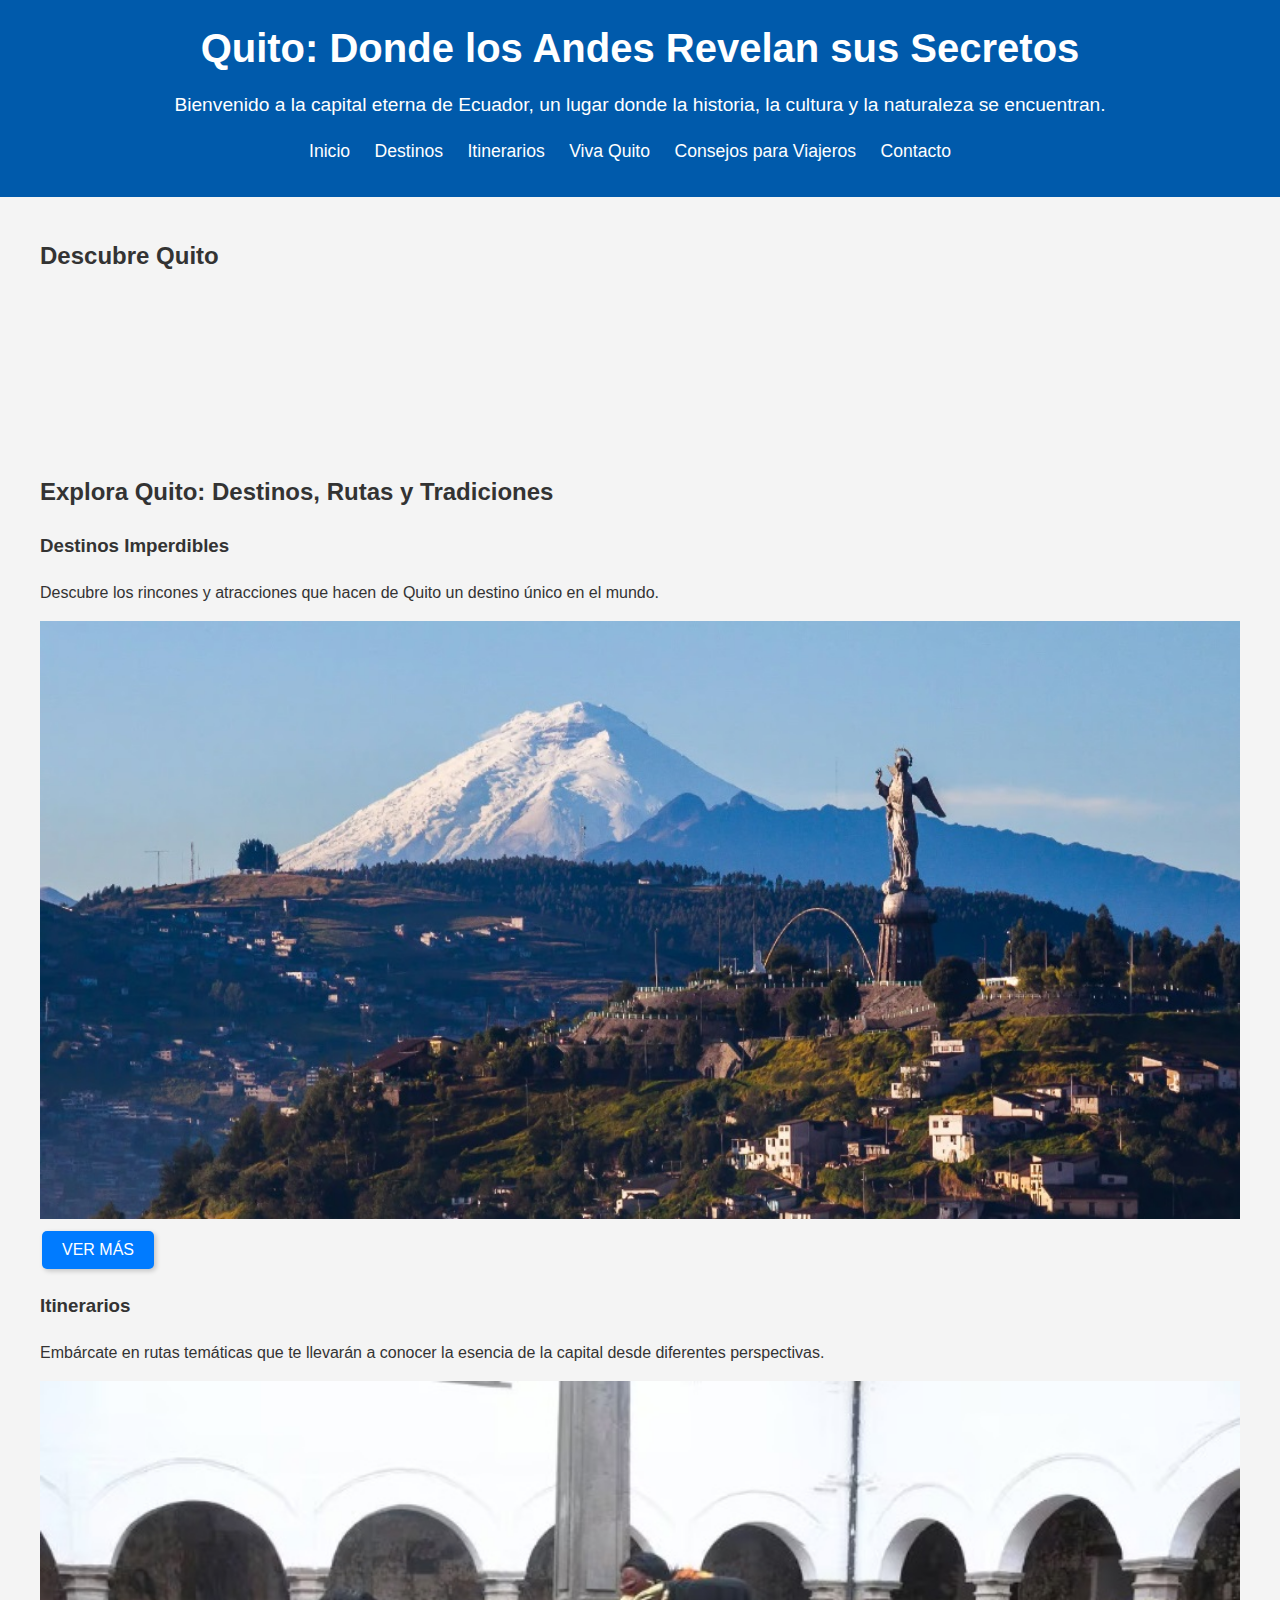
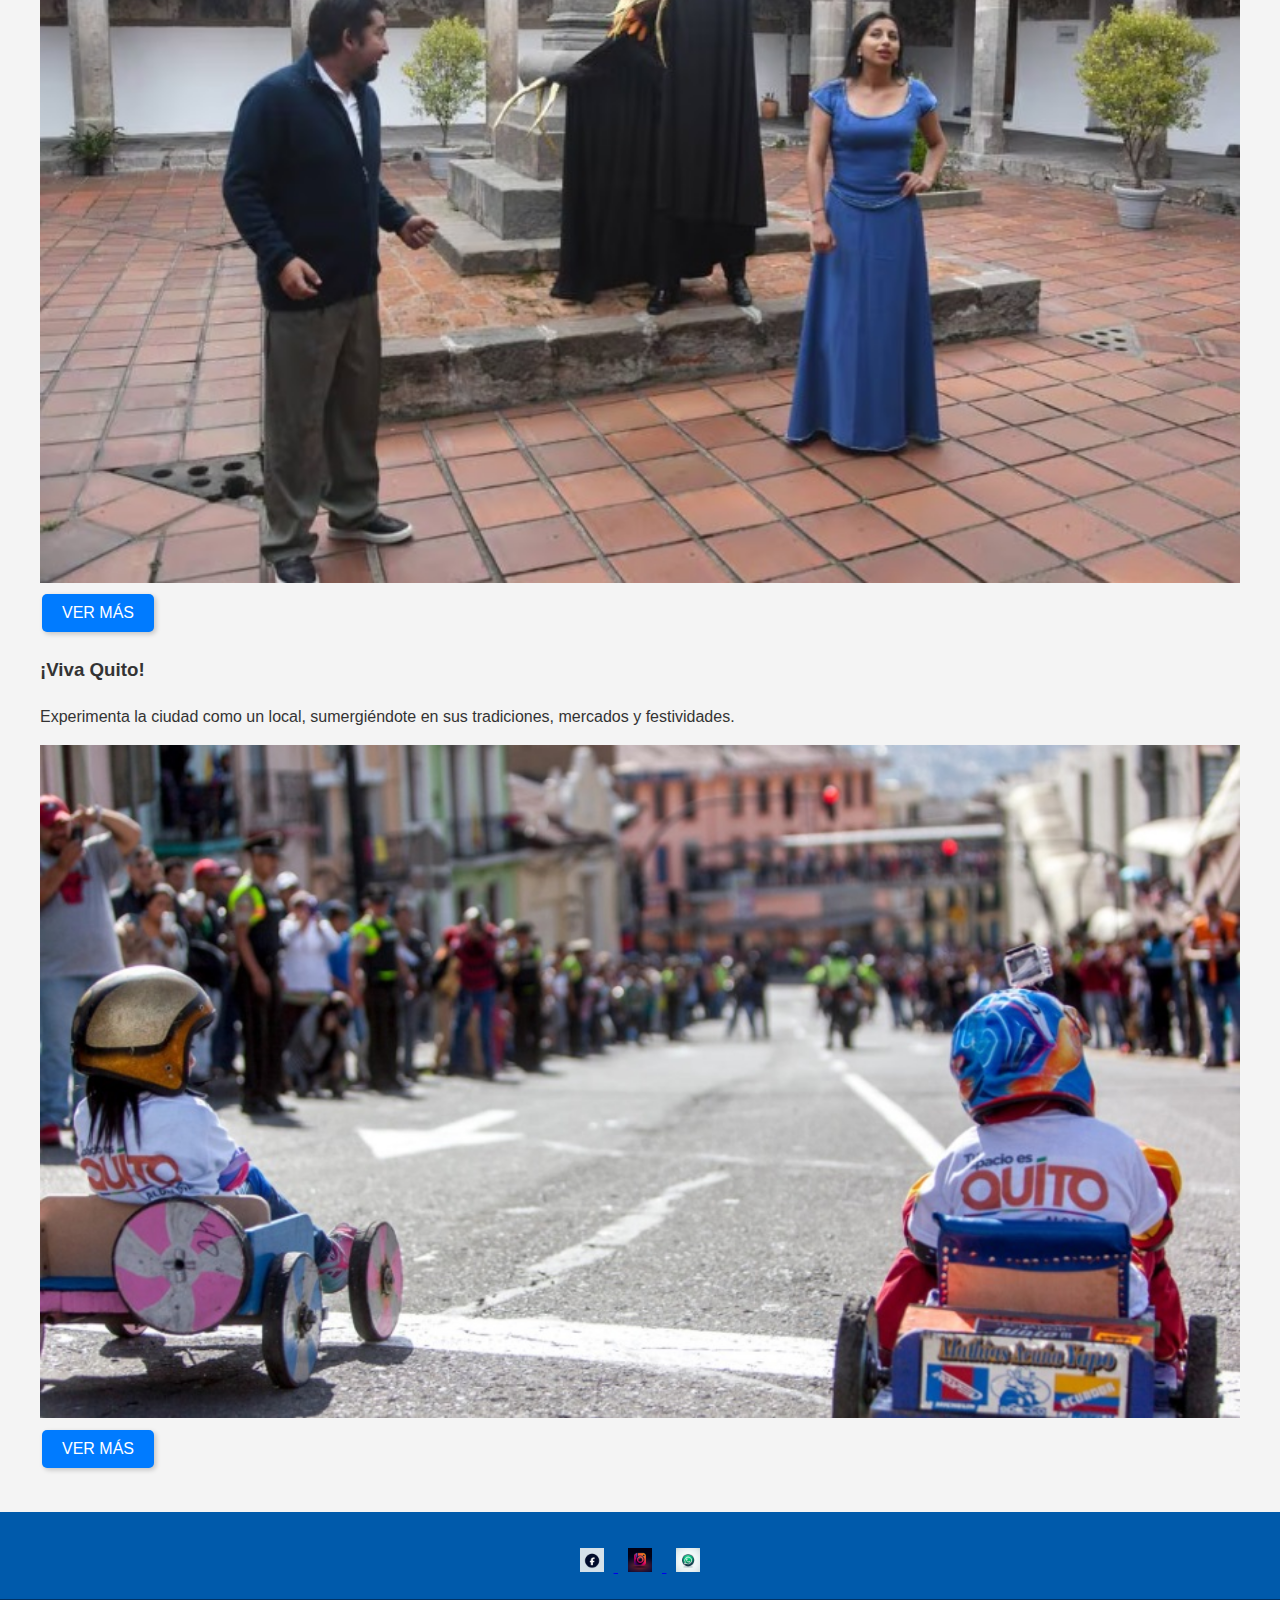
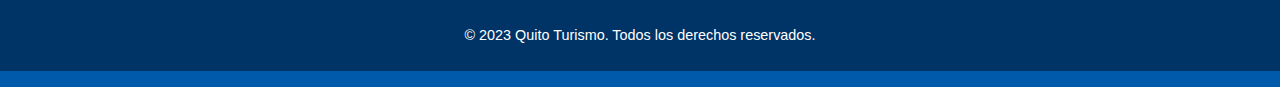
<file: index.html>
<!DOCTYPE html>
<html lang="es">
<head>
    <meta charset="UTF-8">
    <title>Quito Turismo - Inicio</title>
    <link rel="stylesheet" href="estilos.css">
</head>
<body>
    <header>
        <h1>Quito: Donde los Andes Revelan sus Secretos</h1>
        <p>Bienvenido a la capital eterna de Ecuador, un lugar donde la historia, la cultura y la naturaleza se encuentran.</p>
        <nav>
            <ul>
                <li><a href="index.html">Inicio</a></li>
                <li><a href="destinos.html">Destinos</a></li>
                <li><a href="itinerarios.html">Itinerarios</a></li>
                <li><a href="vida-en-quito.html">Viva Quito</a></li>
                <li><a href="consejos-viajeros.html">Consejos para Viajeros</a></li>
                <li><a href="contacto.html">Contacto</a></li>
            </ul>
        </nav>
    </header>
    <main>
        <section>
            <h2>Descubre Quito</h2>
            <iframe class="youtube-video" width="560" height="315" src="https://www.youtube.com/embed/mcfDXpMRYew?si=0SDfgS072CcTresS" title="YouTube video player" allow="accelerometer; autoplay; clipboard-write; encrypted-media; gyroscope; picture-in-picture; web-share" allowfullscreen></iframe>
        </section>
        <section>
            <h2>Explora Quito: Destinos, Rutas y Tradiciones</h2>

            <div>
                <h3>Destinos Imperdibles</h3>
                <p>Descubre los rincones y atracciones que hacen de Quito un destino único en el mundo.</p>
                <img src="img/1.jpg" alt="Vista panorámica de Quito">
                <button onclick="location.href='destinos.html'">VER MÁS</button>
            </div>
            <div>
                <h3>Itinerarios</h3>
                <p>Embárcate en rutas temáticas que te llevarán a conocer la esencia de la capital desde diferentes perspectivas.</p>
                <img src="img/2.jpg" alt="Itinerarios temáticos">
                <button onclick="location.href='itinerarios.html'">VER MÁS</button>
            </div>
            <div>
                <h3>¡Viva Quito!</h3>
                <p>Experimenta la ciudad como un local, sumergiéndote en sus tradiciones, mercados y festividades.</p>
                <img src="img/3.jpg" alt="Cultura y tradiciones de Quito">
                <button onclick="location.href='vida-en-quito.html'">VER MÁS</button>
            </div>
        </section>
    </main>
    <footer>
        <!-- Redes Sociales y Enlaces Útiles -->
        <div class="footer-social">
            <a href="https://www.facebook.com/quito" target="_blank">
                <img src="img/facebook-icon.png" alt="Facebook">
            </a>
            <a href="https://www.instagram.com/quito" target="_blank">
                <img src="img/instagram-icon.png" alt="Instagram">
            </a>
            <a href="https://www.whatsapp.com/quito" target="_blank">
                <img src="img/whatsapp-icon.png" alt="WhatsApp">
            </a>
        </div>
        <div class="footer-legal">
            <p>© 2023 Quito Turismo. Todos los derechos reservados.</p>
        </div>
    </footer>
</body>
</html>
</file>
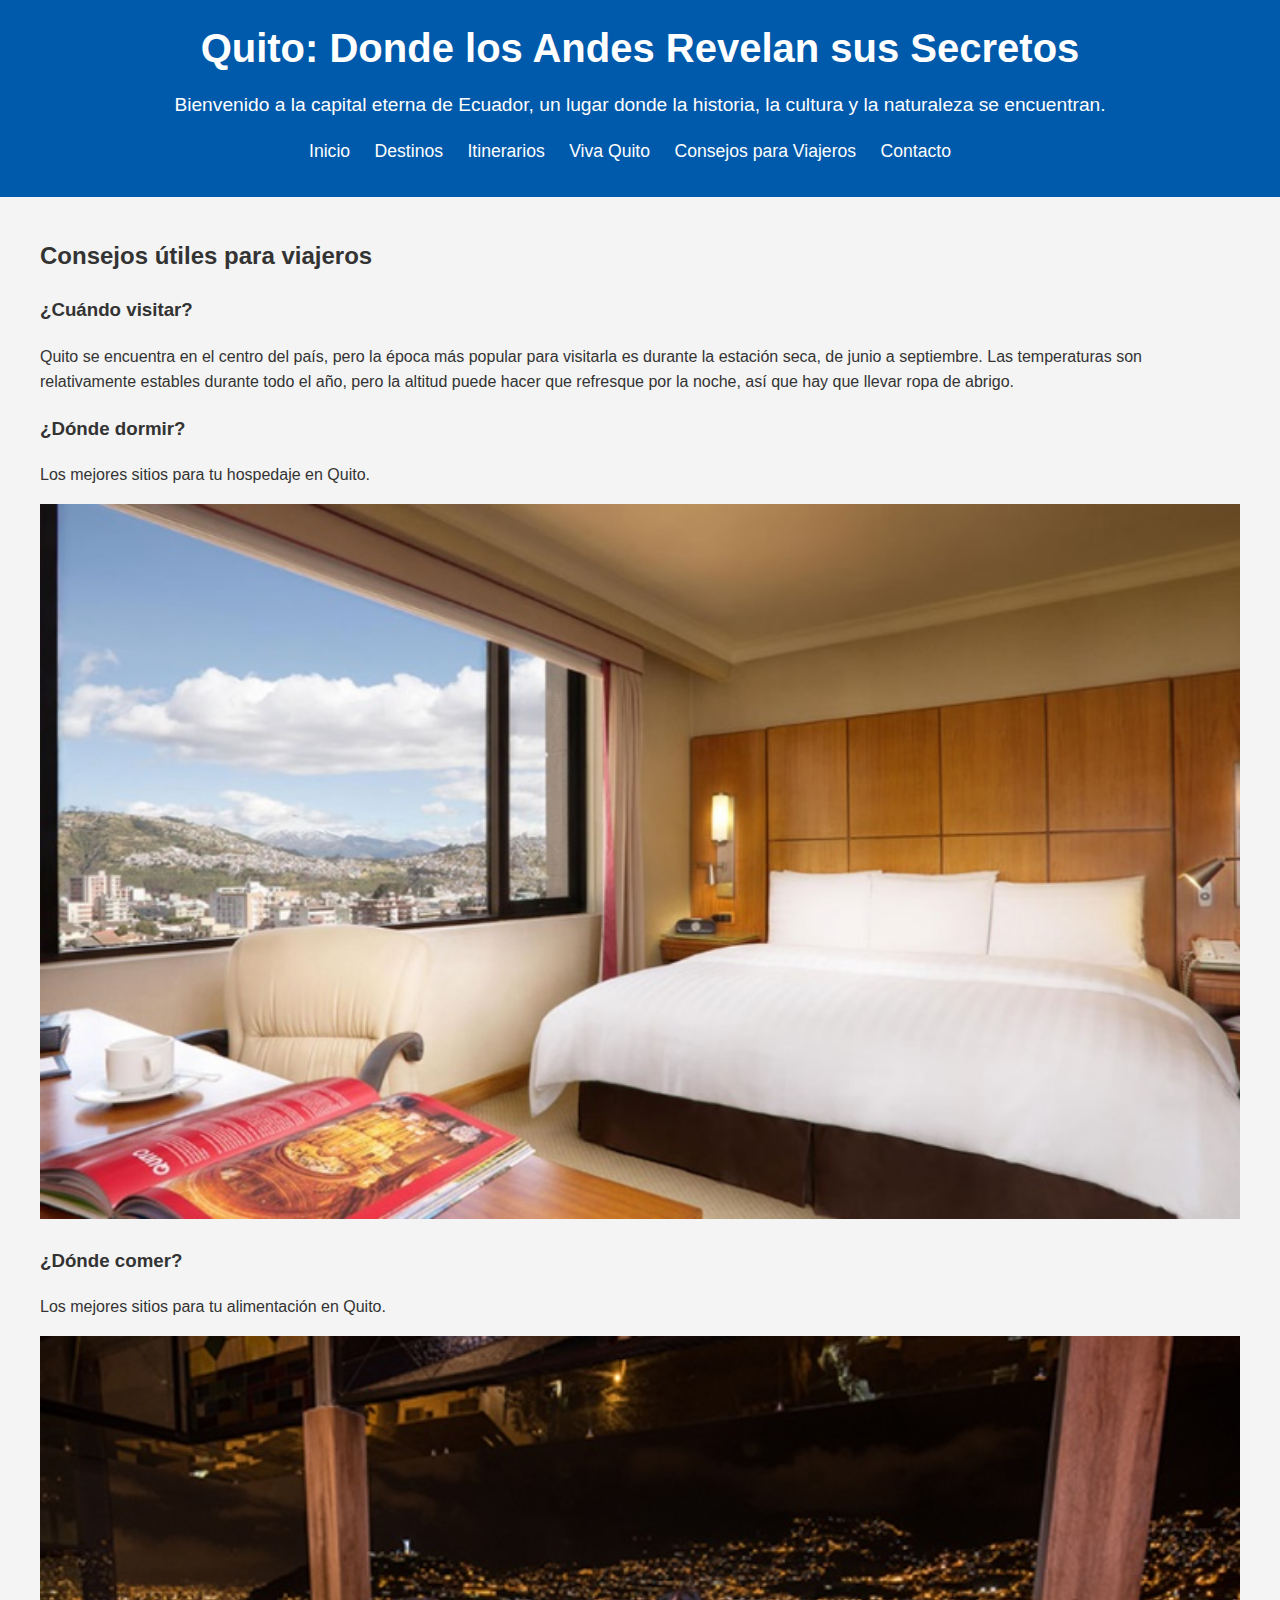
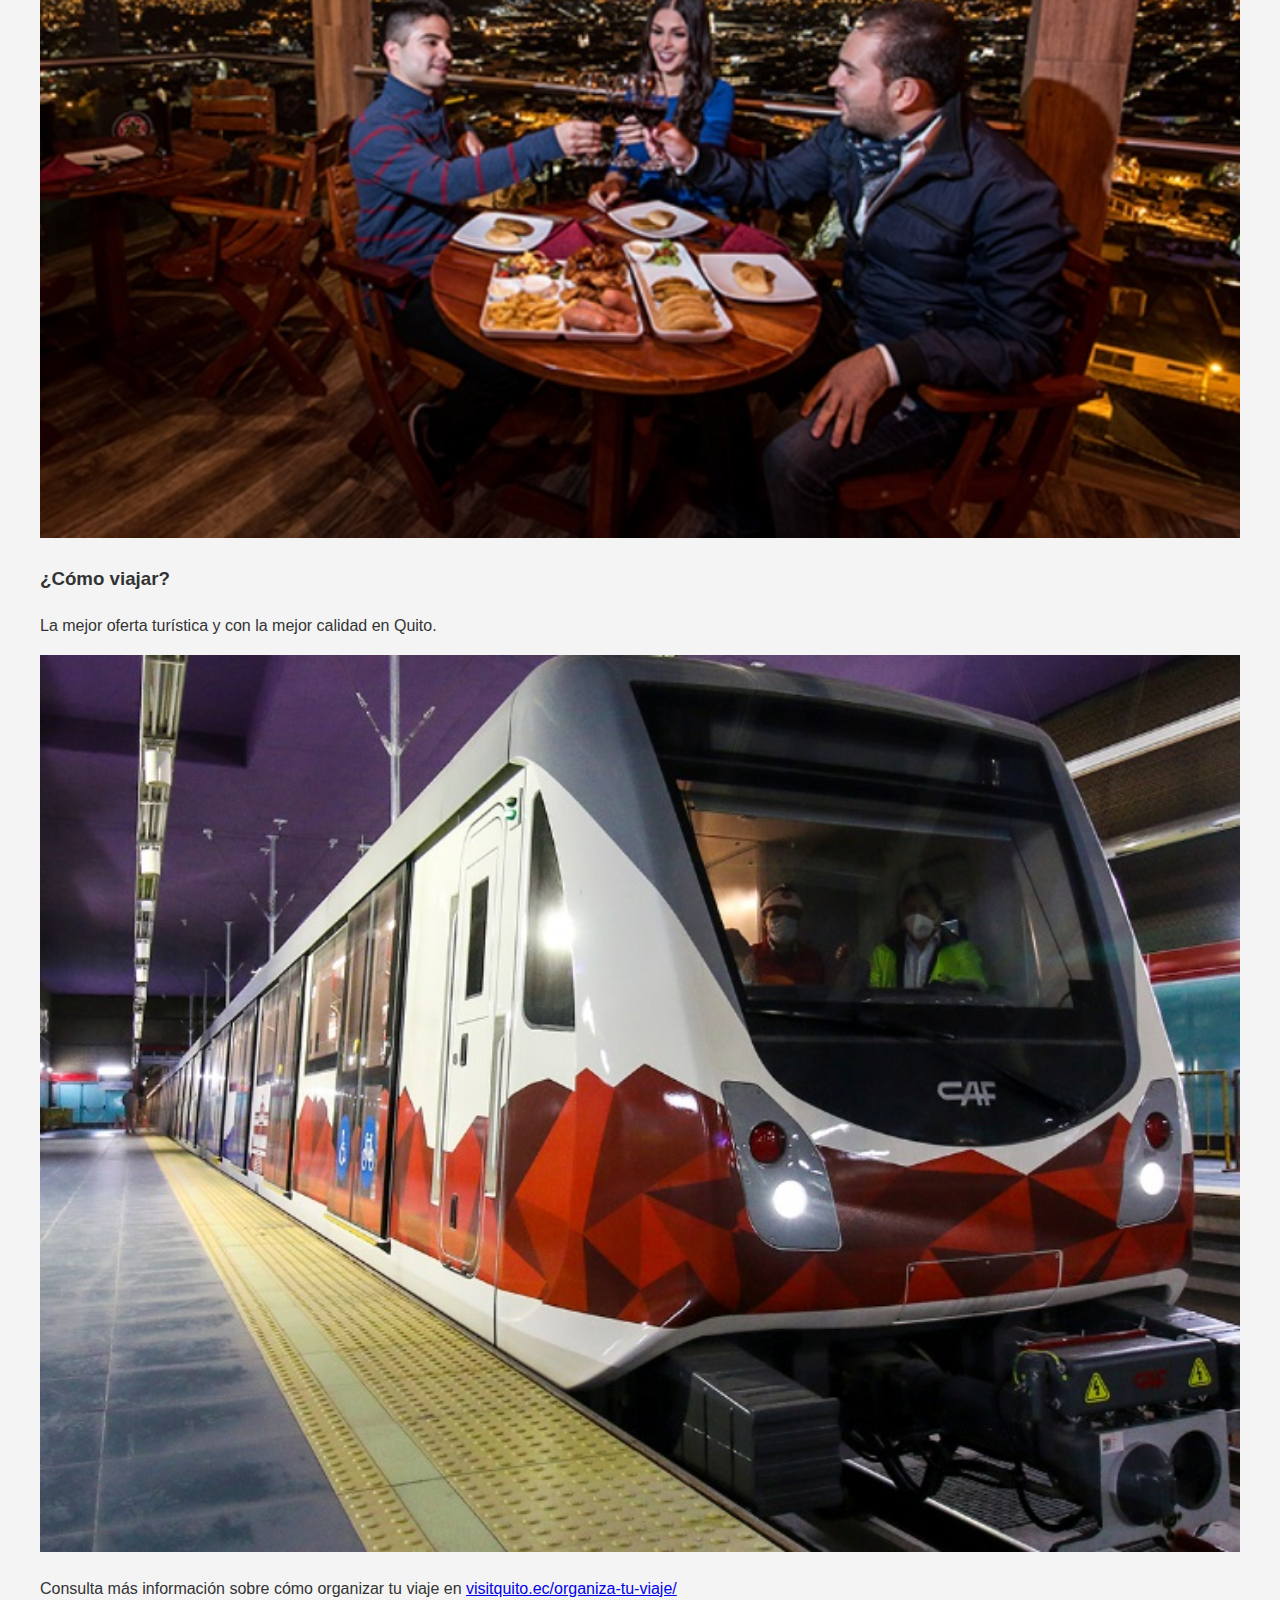
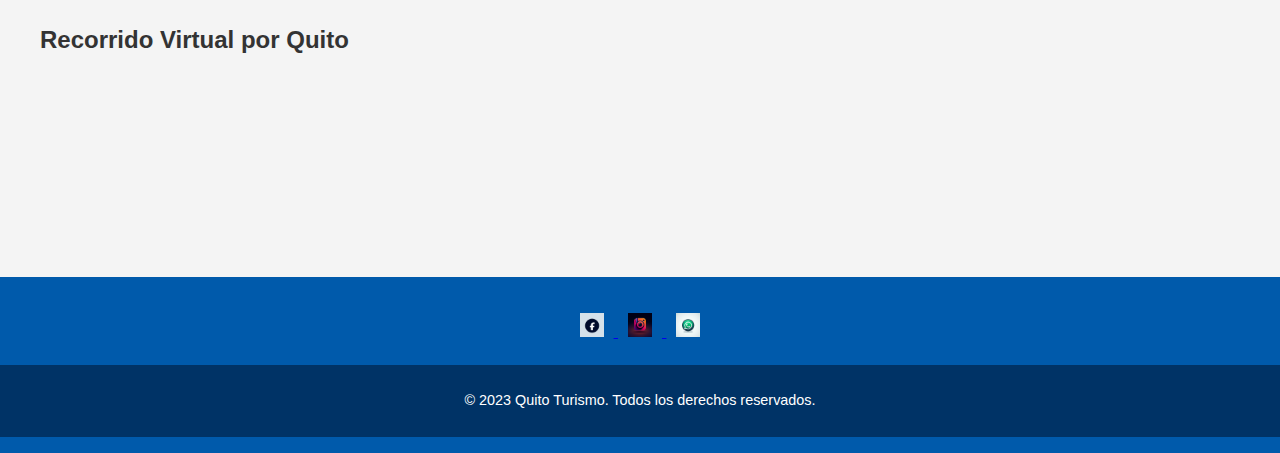
<file: consejos-viajeros.html>
<!DOCTYPE html>
<html lang="es">
<head>
    <meta charset="UTF-8">
    <title>Quito Turismo - Destinos</title>
    <link rel="stylesheet" href="estilos.css">
</head>
<body>
    <header>
        <h1>Quito: Donde los Andes Revelan sus Secretos</h1>
        <p>Bienvenido a la capital eterna de Ecuador, un lugar donde la historia, la cultura y la naturaleza se encuentran.</p>
        <nav>
            <ul>
                <li><a href="index.html">Inicio</a></li>
                <li><a href="destinos.html">Destinos</a></li>
                <li><a href="itinerarios.html">Itinerarios</a></li>
                <li><a href="vida-en-quito.html">Viva Quito</a></li>
                <li><a href="consejos-viajeros.html">Consejos para Viajeros</a></li>
                <li><a href="contacto.html">Contacto</a></li>
            </ul>
        </nav>
    </header>
    <main>

       
        <section>
            <h2>Consejos útiles para viajeros</h2>
            <div class="consejo">
                <h3>¿Cuándo visitar?</h3>
                <p>Quito se encuentra en el centro del país, pero la época más popular para visitarla es durante la estación seca, de junio a septiembre. Las temperaturas son relativamente estables durante todo el año, pero la altitud puede hacer que refresque por la noche, así que hay que llevar ropa de abrigo.</p>
            </div>
            <div class="consejo">
                <h3>¿Dónde dormir?</h3>
                <p>Los mejores sitios para tu hospedaje en Quito.</p>
                <img src="img/donde-dormir.jpg" alt="Hospedaje en Quito">
            </div>
            <div class="consejo">
                <h3>¿Dónde comer?</h3>
                <p>Los mejores sitios para tu alimentación en Quito.</p>
                <img src="img/donde-comer.jpg" alt="Gastronomía Quiteña">
            </div>
            <div class="consejo">
                <h3>¿Cómo viajar?</h3>
                <p>La mejor oferta turística y con la mejor calidad en Quito.</p>
                <img src="img/como-viajar.jpg" alt="Turismo en Quito">
            </div>
            <div class="info-adicional">
                <p>Consulta más información sobre cómo organizar tu viaje en <a href="https://visitquito.ec/organiza-tu-viaje/" target="_blank">visitquito.ec/organiza-tu-viaje/</a></p>
            </div>
        </section>

        <section>
            <h2>Recorrido Virtual por Quito</h2>
            <iframe class="youtube-video" width="560" height="315" src="https://www.youtube.com/embed/JkVMsTurW8U?si=Eegyz6NA-OCq54oD" title="YouTube video player" allow="accelerometer; autoplay; clipboard-write; encrypted-media; gyroscope; picture-in-picture; web-share" allowfullscreen></iframe>
        </section>

    </main>
   
    <footer>
        <!-- Redes Sociales y Enlaces Útiles -->
        <div class="footer-social">
            <a href="https://www.facebook.com/quito" target="_blank">
                <img src="img/facebook-icon.png" alt="Facebook">
            </a>
            <a href="https://www.instagram.com/quito" target="_blank">
                <img src="img/instagram-icon.png" alt="Instagram">
            </a>
            <a href="https://www.whatsapp.com/quito" target="_blank">
                <img src="img/whatsapp-icon.png" alt="WhatsApp">
            </a>
        </div>
        <div class="footer-legal">
            <p>© 2023 Quito Turismo. Todos los derechos reservados.</p>
        </div>
    </footer>
</body>
</html>
</file>
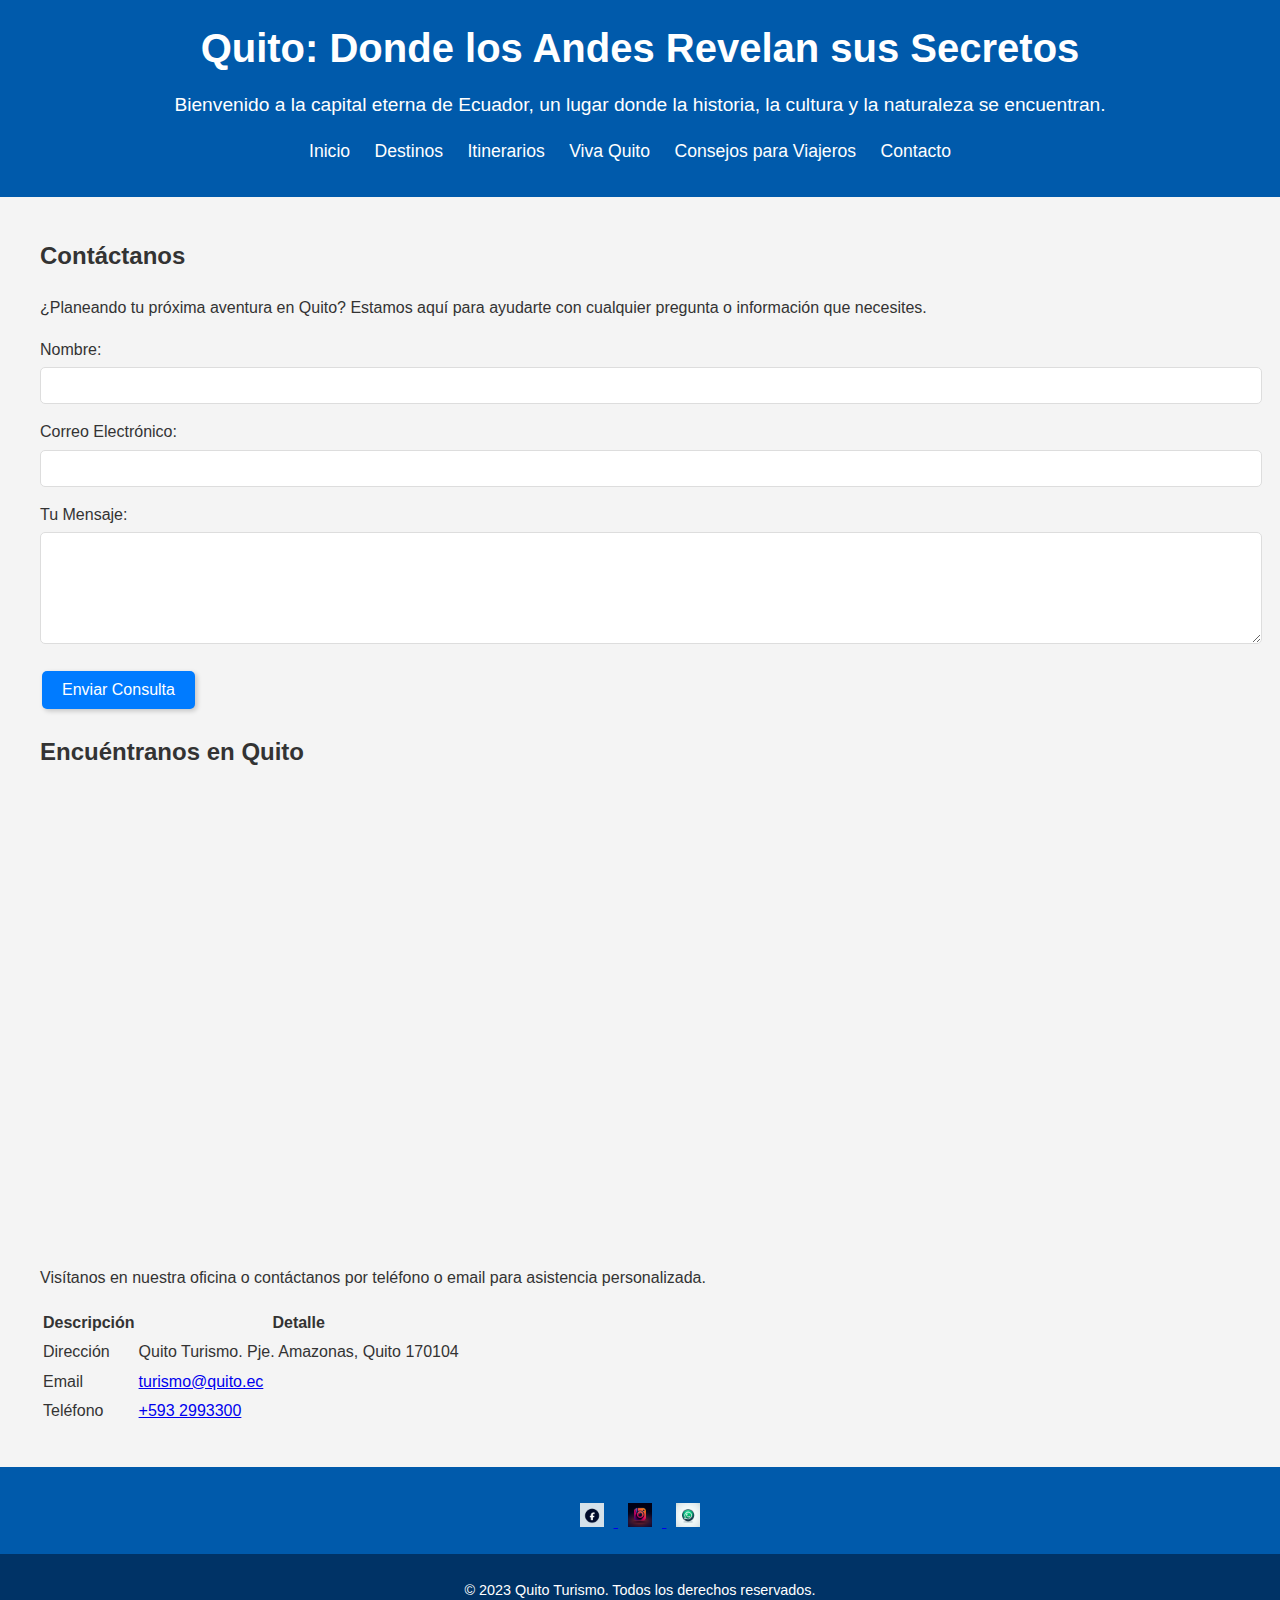
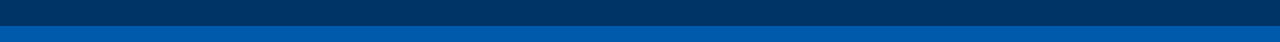
<file: contacto.html>
<!DOCTYPE html>
<html lang="es">
<head>
    <meta charset="UTF-8">
    <title>Quito Turismo - Destinos</title>
    <link rel="stylesheet" href="estilos.css">
</head>
<body>
    <header>
        <h1>Quito: Donde los Andes Revelan sus Secretos</h1>
        <p>Bienvenido a la capital eterna de Ecuador, un lugar donde la historia, la cultura y la naturaleza se encuentran.</p>
        <nav>
            <ul>
                <li><a href="index.html">Inicio</a></li>
                <li><a href="destinos.html">Destinos</a></li>
                <li><a href="itinerarios.html">Itinerarios</a></li>
                <li><a href="vida-en-quito.html">Viva Quito</a></li>
                <li><a href="consejos-viajeros.html">Consejos para Viajeros</a></li>
                <li><a href="contacto.html">Contacto</a></li>
            </ul>
        </nav>
    </header>
    <main>
        <!-- Sección de Contacto -->
        <section id="contact-form">
            <h2>Contáctanos</h2>
            <p>¿Planeando tu próxima aventura en Quito? Estamos aquí para ayudarte con cualquier pregunta o información que necesites.</p>
            <!-- Formulario de Contacto -->
            <form action="send-mail.php" method="post">
                <!-- Campos del Formulario -->
                <div class="form-group">
                    <label for="nombre">Nombre:</label>
                    <input type="text" id="nombre" name="nombre" required>
                </div>
                <div class="form-group">
                    <label for="email">Correo Electrónico:</label>
                    <input type="email" id="email" name="email" required>
                </div>
                <div class="form-group">
                    <label for="mensaje">Tu Mensaje:</label>
                    <textarea id="mensaje" name="mensaje" rows="6" required></textarea>
                </div>
                <div class="form-group">
                    <button type="submit" class="submit-button">Enviar Consulta</button>
                </div>
            </form>
        </section>
    
        <!-- Sección de Información de Contacto y Mapa -->
        <section id="contact-info">
            <h2>Encuéntranos en Quito</h2>
            <!-- Mapa de Google Maps -->
            <iframe src="https://www.google.com/maps/embed?pb=!1m18!1m12!1m3!1d63836.890541690576!2d-78.56232047832032!3d-0.14434559999999627!2m3!1f0!2f0!3f0!3m2!1i1024!2i768!4f13.1!3m3!1m2!1s0x91d5854cf70a1d8b%3A0xa15a71c39c079bba!2sQuito%20Turismo!5e0!3m2!1sen!2sec!4v1700104491269!5m2!1sen!2sec" width="600" height="450" style="border:0;" allowfullscreen="" loading="lazy" referrerpolicy="no-referrer-when-downgrade"></iframe>
            <!-- Información Adicional -->
            <p>Visítanos en nuestra oficina o contáctanos por teléfono o email para asistencia personalizada.</p>
            <table>
                <tr>
                    <th>Descripción</th>
                    <th>Detalle</th>
                </tr>
                <tr>
                    <td>Dirección</td>
                    <td>Quito Turismo. Pje. Amazonas, Quito 170104</td>
                </tr>
                <tr>
                    <td>Email</td>
                    <td><a href="mailto:turismo@quito.ec">turismo@quito.ec</a></td>
                </tr>
                <tr>
                    <td>Teléfono</td>
                    <td><a href="tel:+5932993300">+593 2993300</a></td>
                </tr>
            </table>
            
        </section>
    </main>
    

    <footer>
        <!-- Redes Sociales y Enlaces Útiles -->
        <div class="footer-social">
            <a href="https://www.facebook.com/quito" target="_blank">
                <img src="img/facebook-icon.png" alt="Facebook">
            </a>
            <a href="https://www.instagram.com/quito" target="_blank">
                <img src="img/instagram-icon.png" alt="Instagram">
            </a>
            <a href="https://www.whatsapp.com/quito" target="_blank">
                <img src="img/whatsapp-icon.png" alt="WhatsApp">
            </a>
        </div>
        <div class="footer-legal">
            <p>© 2023 Quito Turismo. Todos los derechos reservados.</p>
        </div>
    </footer>
    
</body>
</html>
</file>
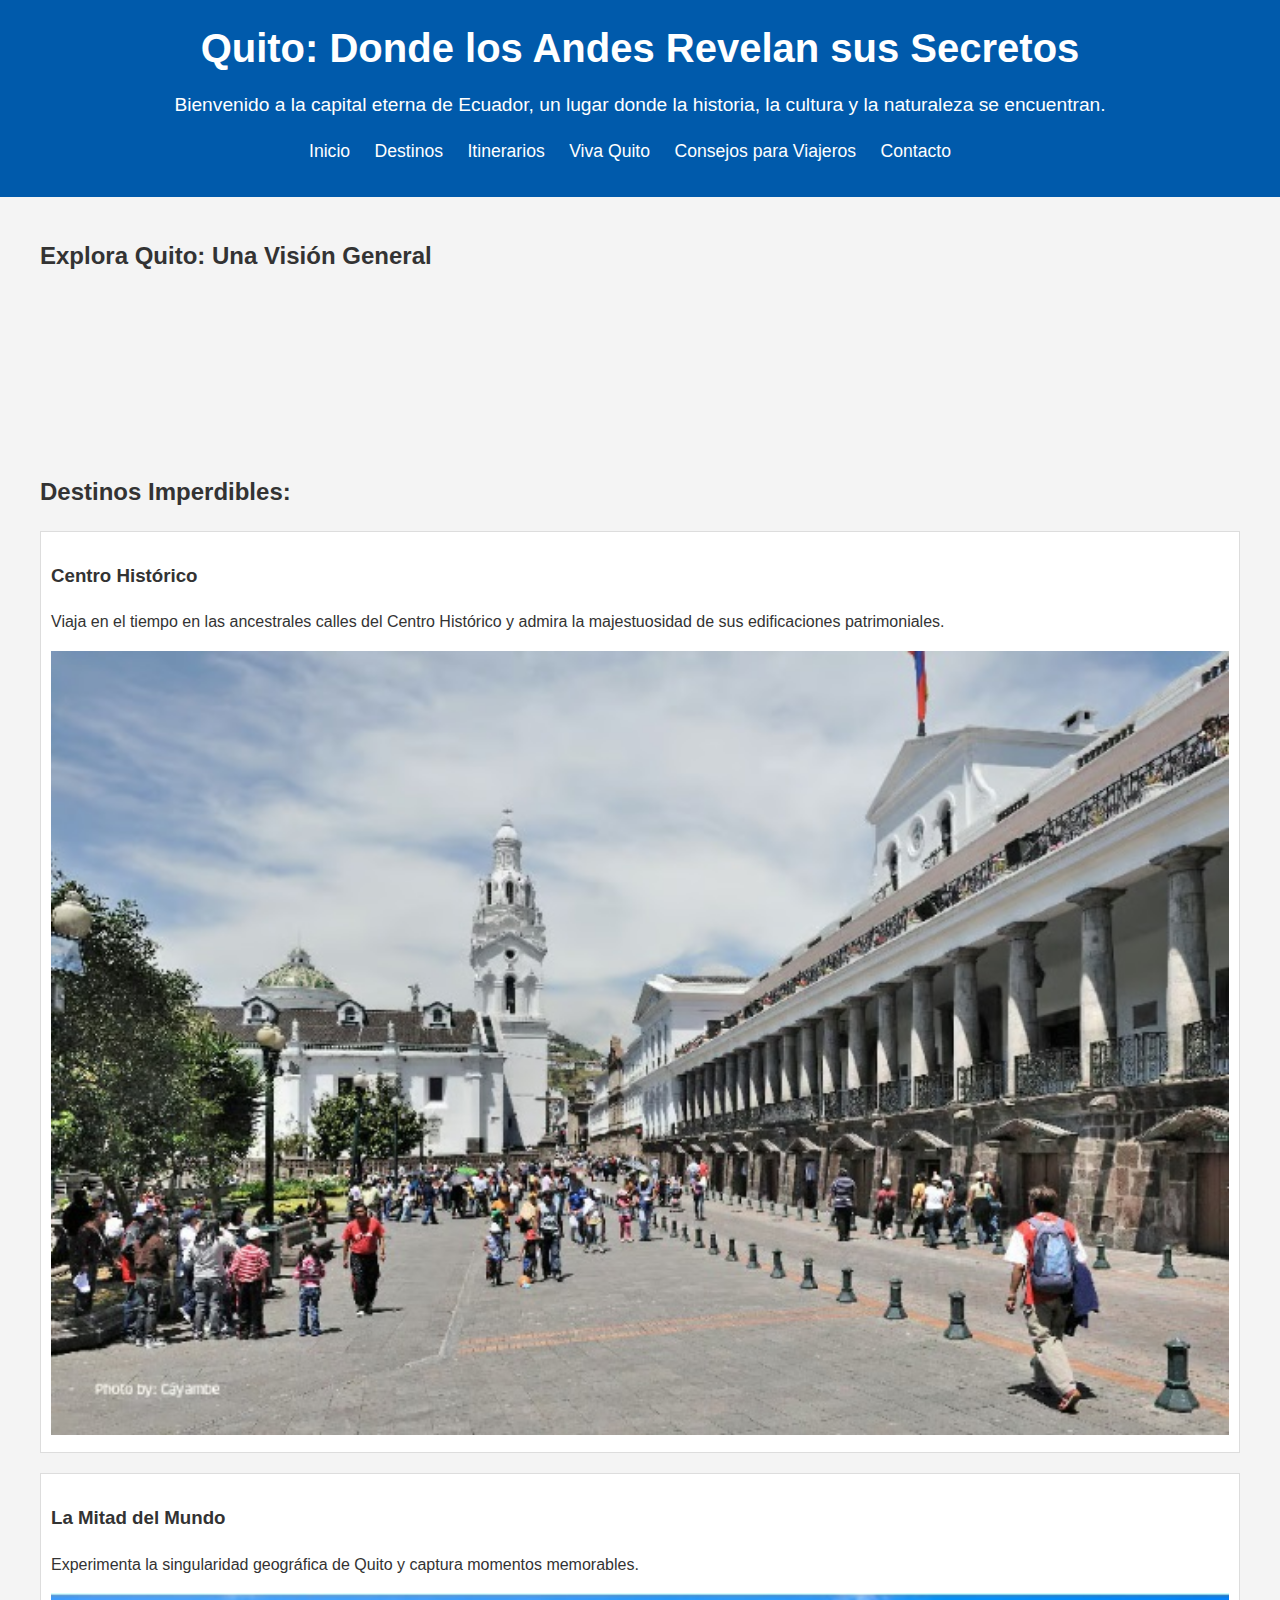
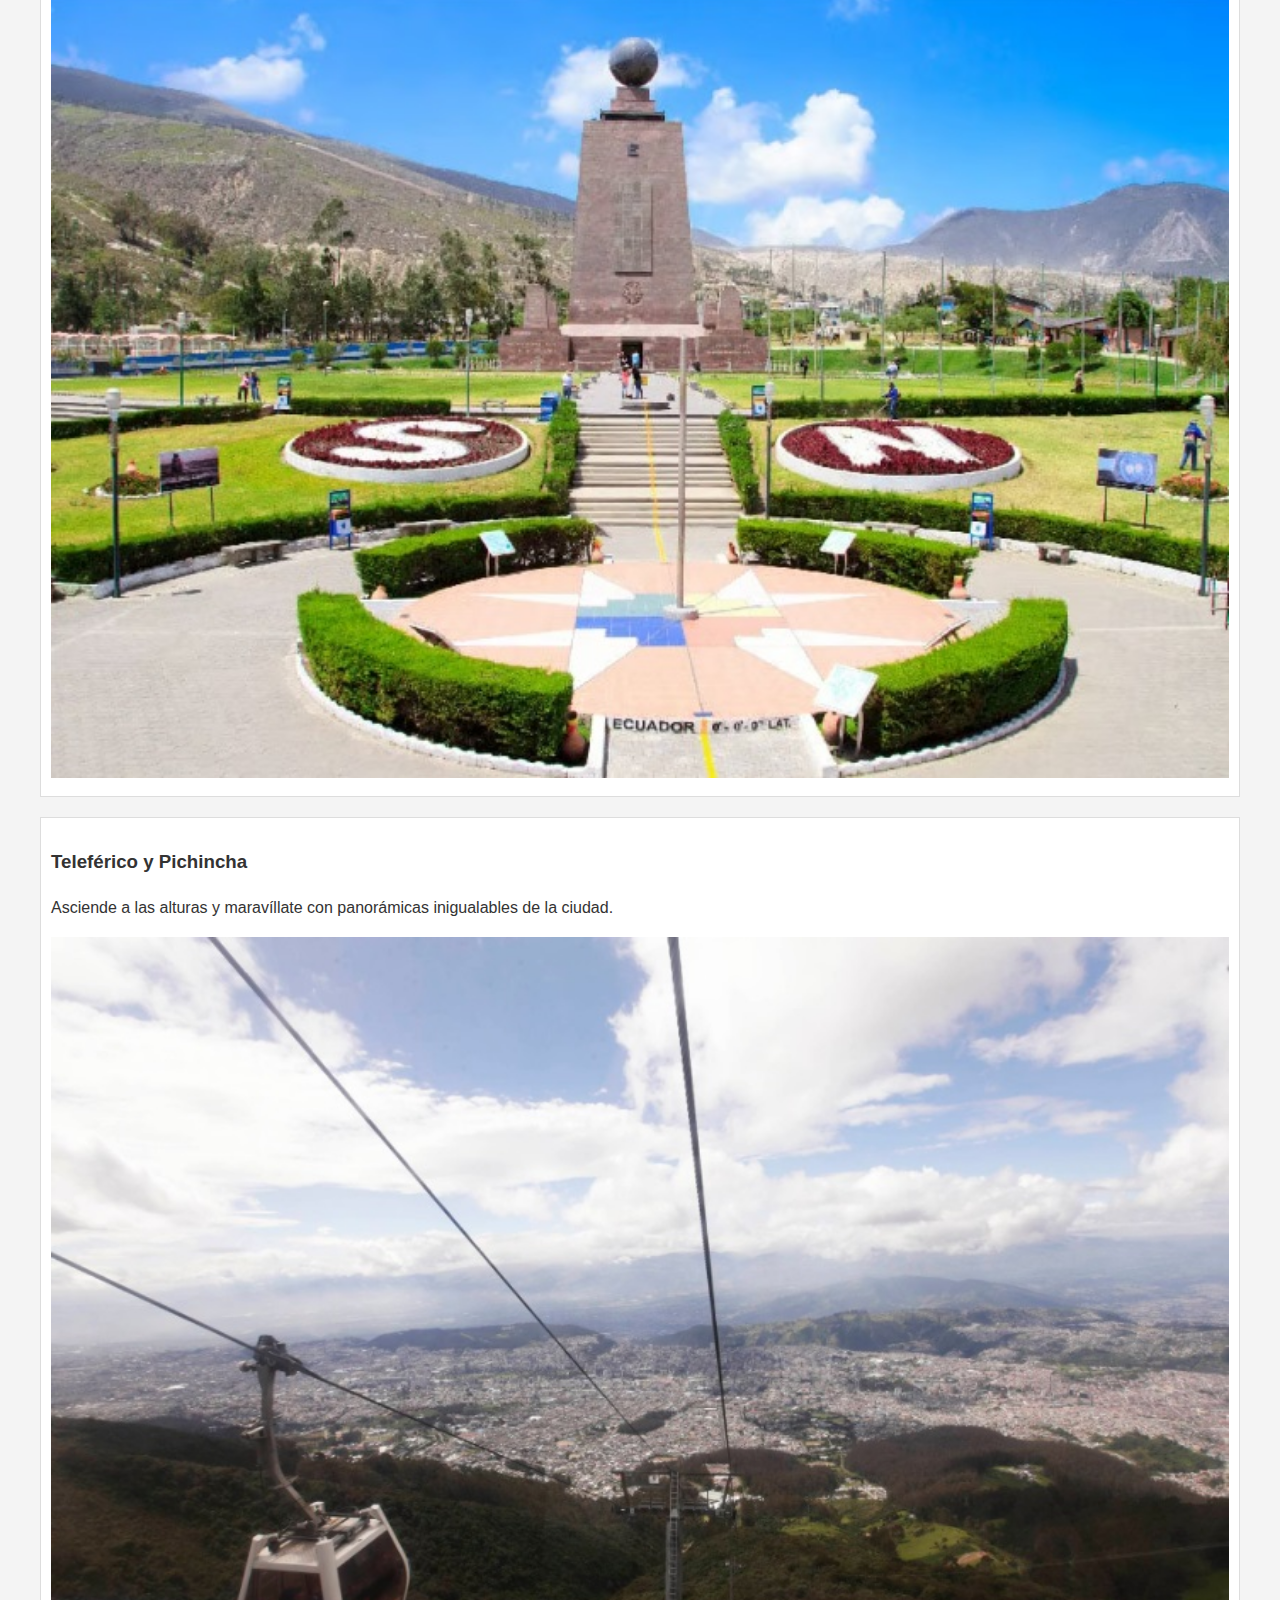
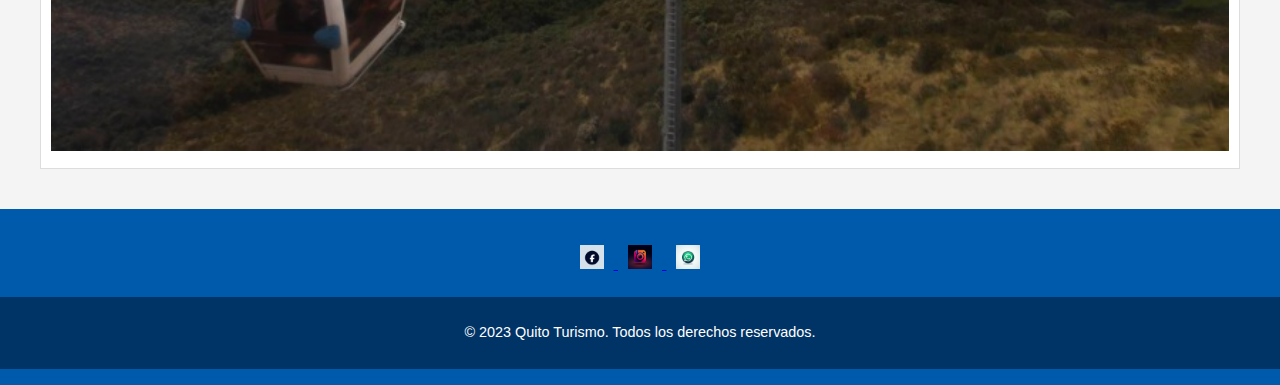
<file: destinos.html>
<!DOCTYPE html>
<html lang="es">
<head>
    <meta charset="UTF-8">
    <title>Quito Turismo - Destinos</title>
    <link rel="stylesheet" href="estilos.css">
</head>
<body>
    <header>
        <h1>Quito: Donde los Andes Revelan sus Secretos</h1>
        <p>Bienvenido a la capital eterna de Ecuador, un lugar donde la historia, la cultura y la naturaleza se encuentran.</p>
        <nav>
            <ul>
                <li><a href="index.html">Inicio</a></li>
                <li><a href="destinos.html">Destinos</a></li>
                <li><a href="itinerarios.html">Itinerarios</a></li>
                <li><a href="vida-en-quito.html">Viva Quito</a></li>
                <li><a href="consejos-viajeros.html">Consejos para Viajeros</a></li>
                <li><a href="contacto.html">Contacto</a></li>
            </ul>
        </nav>
    </header>
    <main>
        <section>
            <h2>Explora Quito: Una Visión General</h2> <!-- Encabezado agregado para la sección del video -->
            <iframe class="youtube-video" width="560" height="315" src="https://www.youtube.com/embed/mCGJHyJTOAA?si=G9xQJhIRfZy_-6q1" title="YouTube video player" allow="accelerometer; autoplay; clipboard-write; encrypted-media; gyroscope; picture-in-picture; web-share" allowfullscreen></iframe>
        </section>
        <section>
            <h2>Destinos Imperdibles:</h2>
            <article>
                <h3>Centro Histórico</h3>
                <p>Viaja en el tiempo en las ancestrales calles del Centro Histórico y admira la majestuosidad de sus edificaciones patrimoniales.</p>
                <img src="img/centro-historico.jpg" alt="Centro Histórico de Quito">
            </article>
            <article>
                <h3>La Mitad del Mundo</h3>
                <p>Experimenta la singularidad geográfica de Quito y captura momentos memorables.</p>
                <img src="img/mitad-del-mundo.jpg" alt="La Mitad del Mundo">
            </article>
            <article>
                <h3>Teleférico y Pichincha</h3>
                <p>Asciende a las alturas y maravíllate con panorámicas inigualables de la ciudad.</p>
                <img src="img/teleferico-pichincha.jpg" alt="Teleférico y Pichincha">
            </article>
        </section>
    </main>
    <footer>
        <!-- Redes Sociales y Enlaces Útiles -->
        <div class="footer-social">
            <a href="https://www.facebook.com/quito" target="_blank">
                <img src="img/facebook-icon.png" alt="Facebook">
            </a>
            <a href="https://www.instagram.com/quito" target="_blank">
                <img src="img/instagram-icon.png" alt="Instagram">
            </a>
            <a href="https://www.whatsapp.com/quito" target="_blank">
                <img src="img/whatsapp-icon.png" alt="WhatsApp">
            </a>
        </div>
        <div class="footer-legal">
            <p>© 2023 Quito Turismo. Todos los derechos reservados.</p>
        </div>
    </footer>
</body>
</html>
</file>
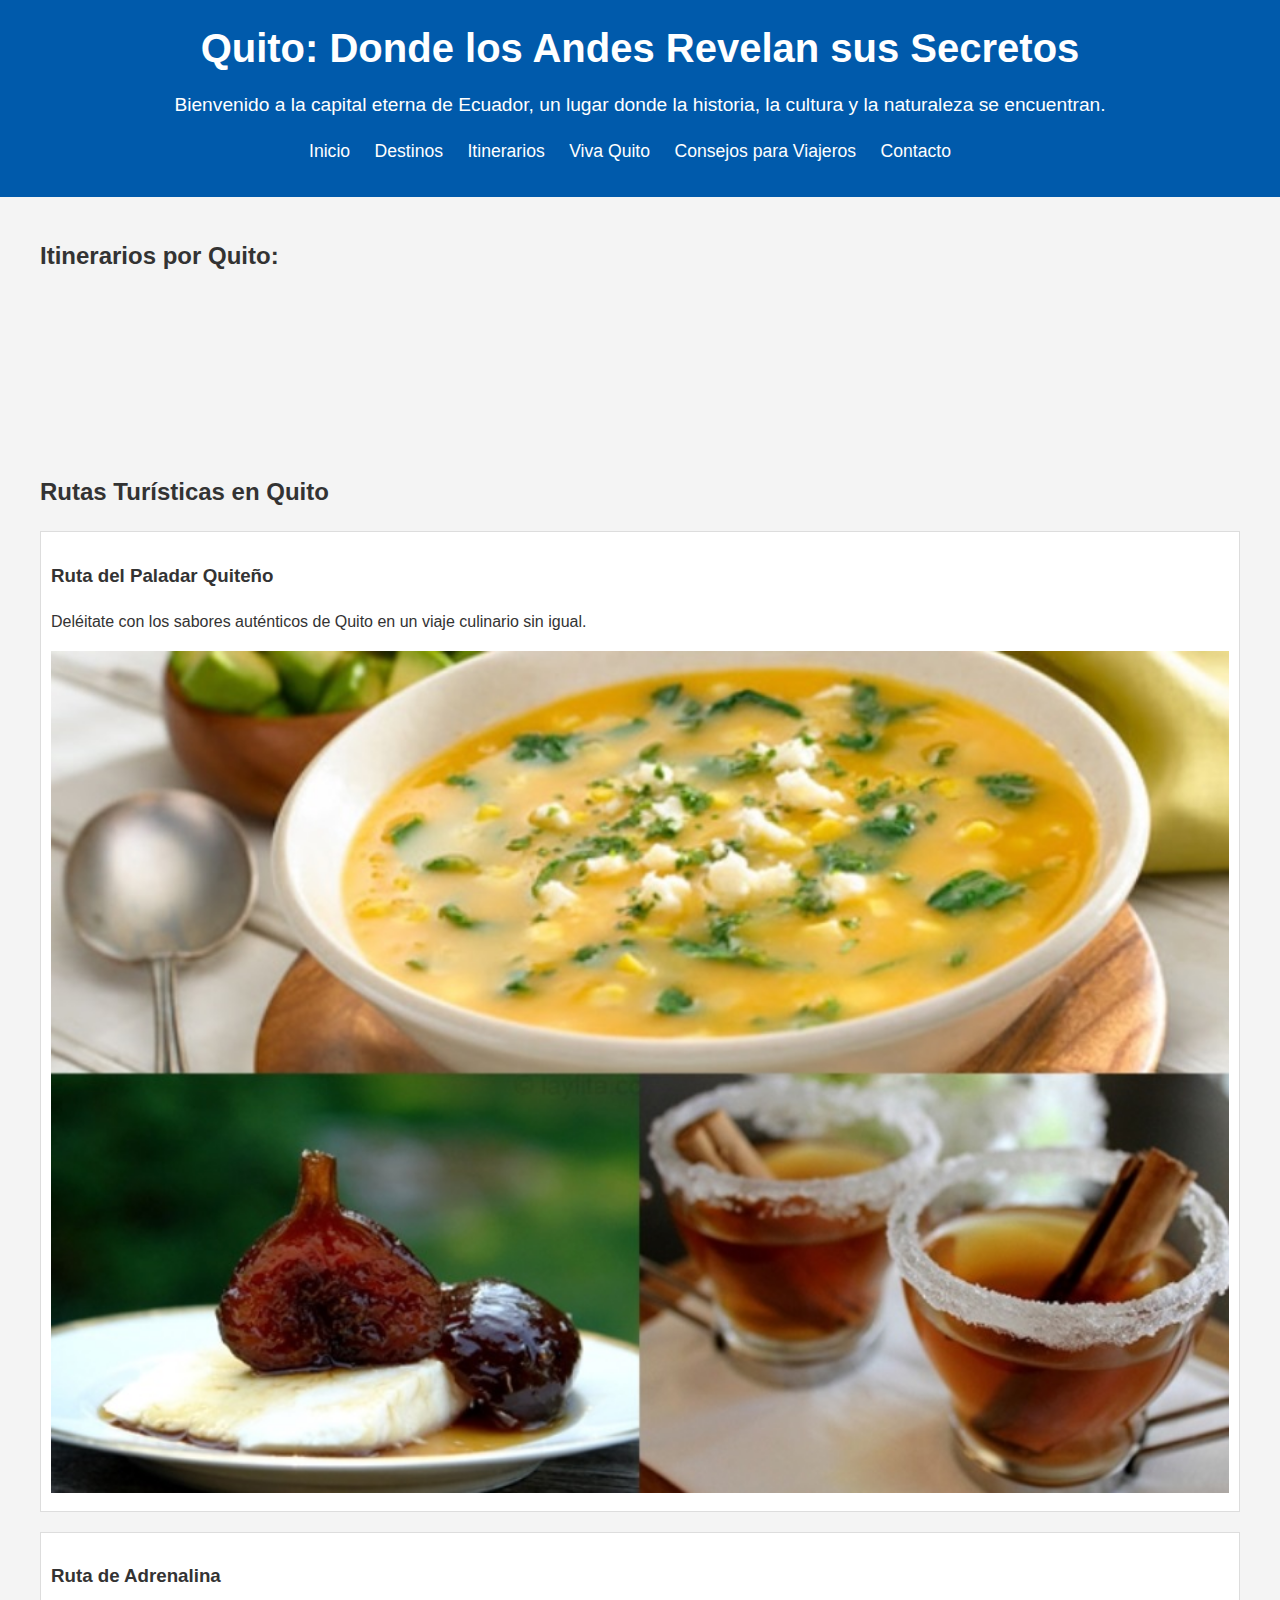
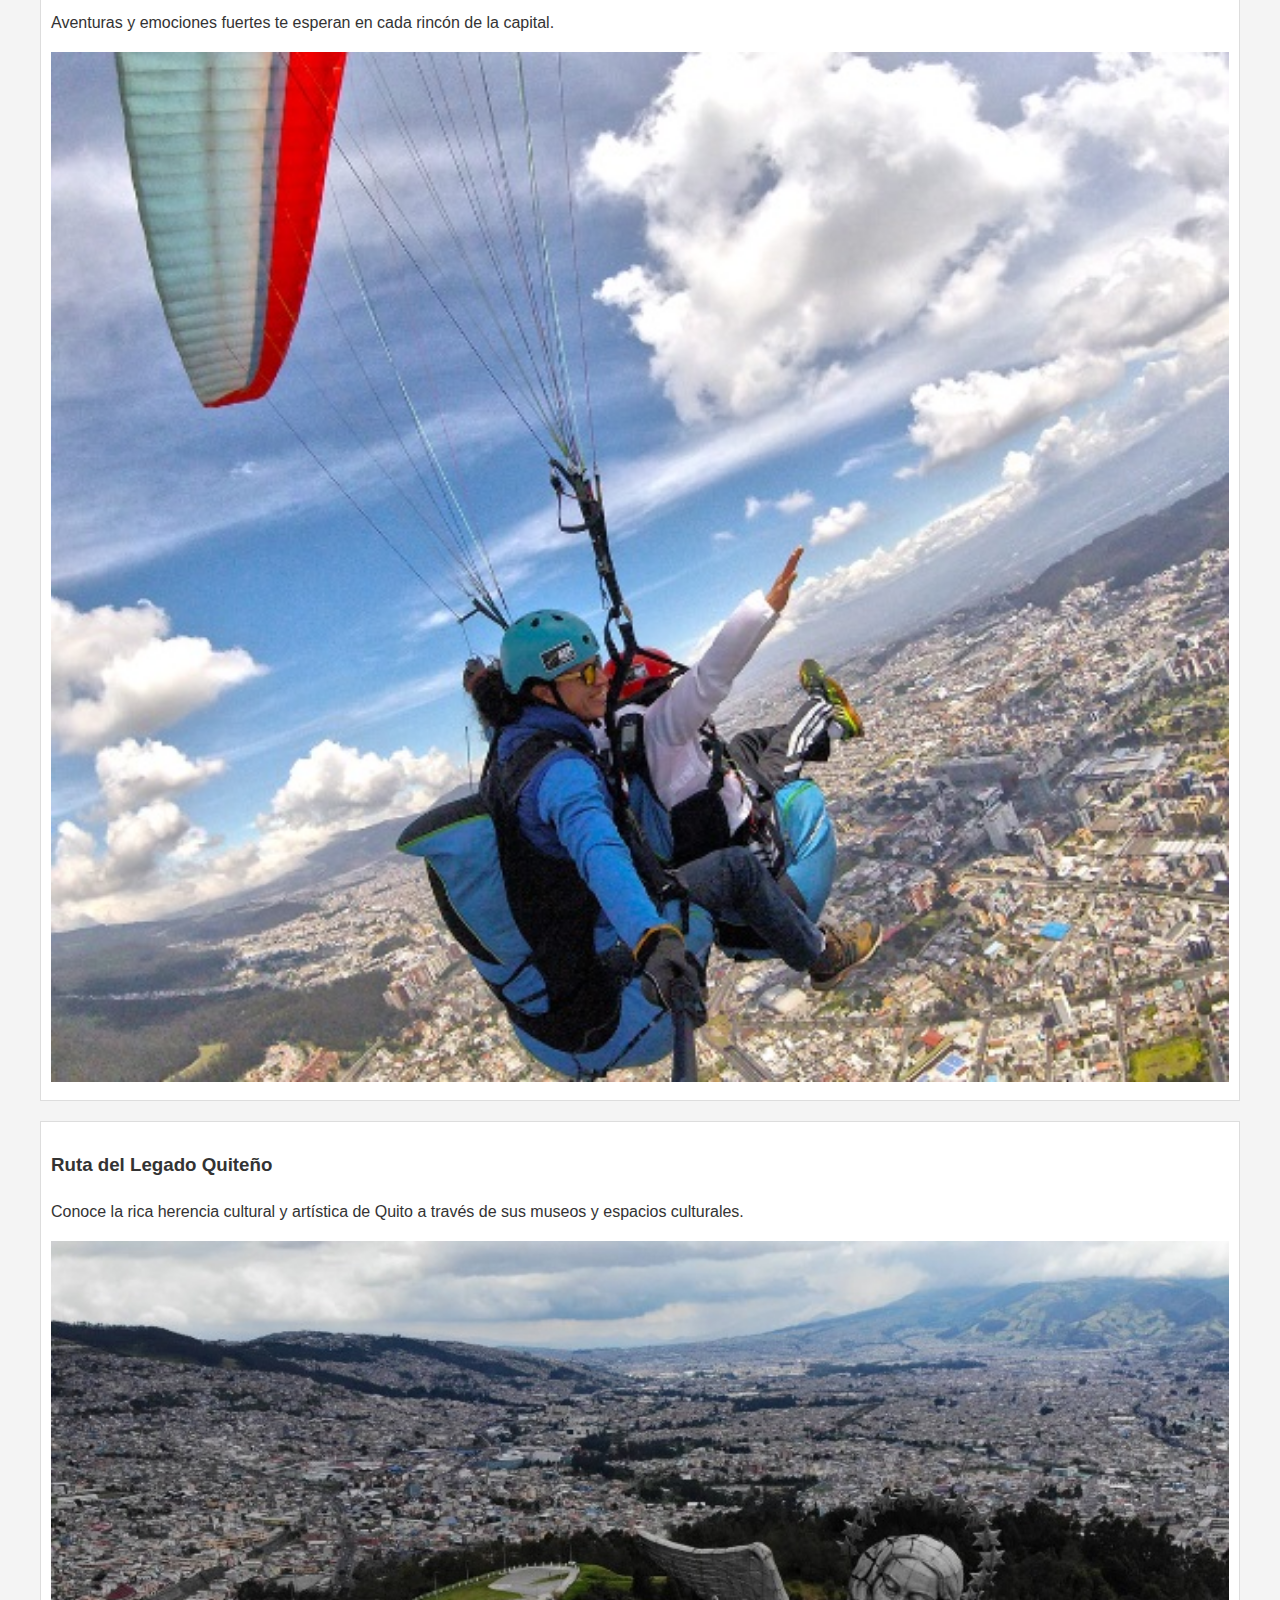
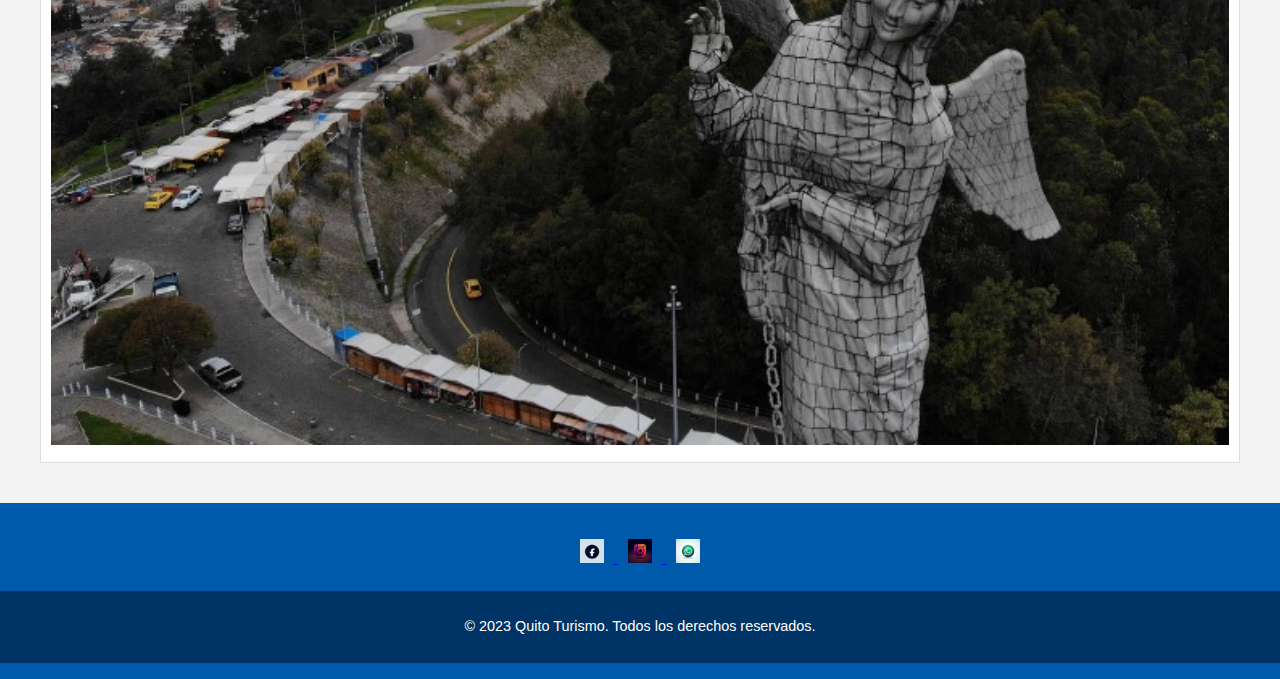
<file: itinerarios.html>
<!DOCTYPE html>
<html lang="es">
<head>
    <meta charset="UTF-8">
    <title>Quito Turismo - Destinos</title>
    <link rel="stylesheet" href="estilos.css">
</head>
<body>
    <header>
        <h1>Quito: Donde los Andes Revelan sus Secretos</h1>
        <p>Bienvenido a la capital eterna de Ecuador, un lugar donde la historia, la cultura y la naturaleza se encuentran.</p>
        <nav>
            <ul>
                <li><a href="index.html">Inicio</a></li>
                <li><a href="destinos.html">Destinos</a></li>
                <li><a href="itinerarios.html">Itinerarios</a></li>
                <li><a href="vida-en-quito.html">Viva Quito</a></li>
                <li><a href="consejos-viajeros.html">Consejos para Viajeros</a></li>
                <li><a href="contacto.html">Contacto</a></li>
            </ul>
        </nav>
    </header>
    <main>
        <section>
            <h2>Itinerarios por Quito:</h2>
            <iframe class="youtube-video" width="560" height="315" src="https://www.youtube.com/embed/67OGGYXxF64?si=e_lIJ5AZUaDafVnn" title="YouTube video player" allow="accelerometer; autoplay; clipboard-write; encrypted-media; gyroscope; picture-in-picture; web-share" allowfullscreen></iframe>
        </section>
        <section>
            <h2>Rutas Turísticas en Quito</h2> <!-- Encabezado agregado para la sección -->
            <article>
                <h3>Ruta del Paladar Quiteño</h3>
                <p>Deléitate con los sabores auténticos de Quito en un viaje culinario sin igual.</p>
                <img src="img/ruta-paladar-quiteno.jpg" alt="Ruta del Paladar Quiteño">
            </article>
            <article>
                <h3>Ruta de Adrenalina</h3>
                <p>Aventuras y emociones fuertes te esperan en cada rincón de la capital.</p>
                <img src="img/ruta-adrenalina.jpg" alt="Ruta de Adrenalina">
            </article>
            <article>
                <h3>Ruta del Legado Quiteño</h3>
                <p>Conoce la rica herencia cultural y artística de Quito a través de sus museos y espacios culturales.</p>
                <img src="img/ruta-legado-quiteno.jpg" alt="Ruta del Legado Quiteño">
            </article>
        </section>
    </main>
    
    <footer>
        <!-- Redes Sociales y Enlaces Útiles -->
        <div class="footer-social">
            <a href="https://www.facebook.com/quito" target="_blank">
                <img src="img/facebook-icon.png" alt="Facebook">
            </a>
            <a href="https://www.instagram.com/quito" target="_blank">
                <img src="img/instagram-icon.png" alt="Instagram">
            </a>
            <a href="https://www.whatsapp.com/quito" target="_blank">
                <img src="img/whatsapp-icon.png" alt="WhatsApp">
            </a>
        </div>
        <div class="footer-legal">
            <p>© 2023 Quito Turismo. Todos los derechos reservados.</p>
        </div>
    </footer>
</body>
</html>
</file>
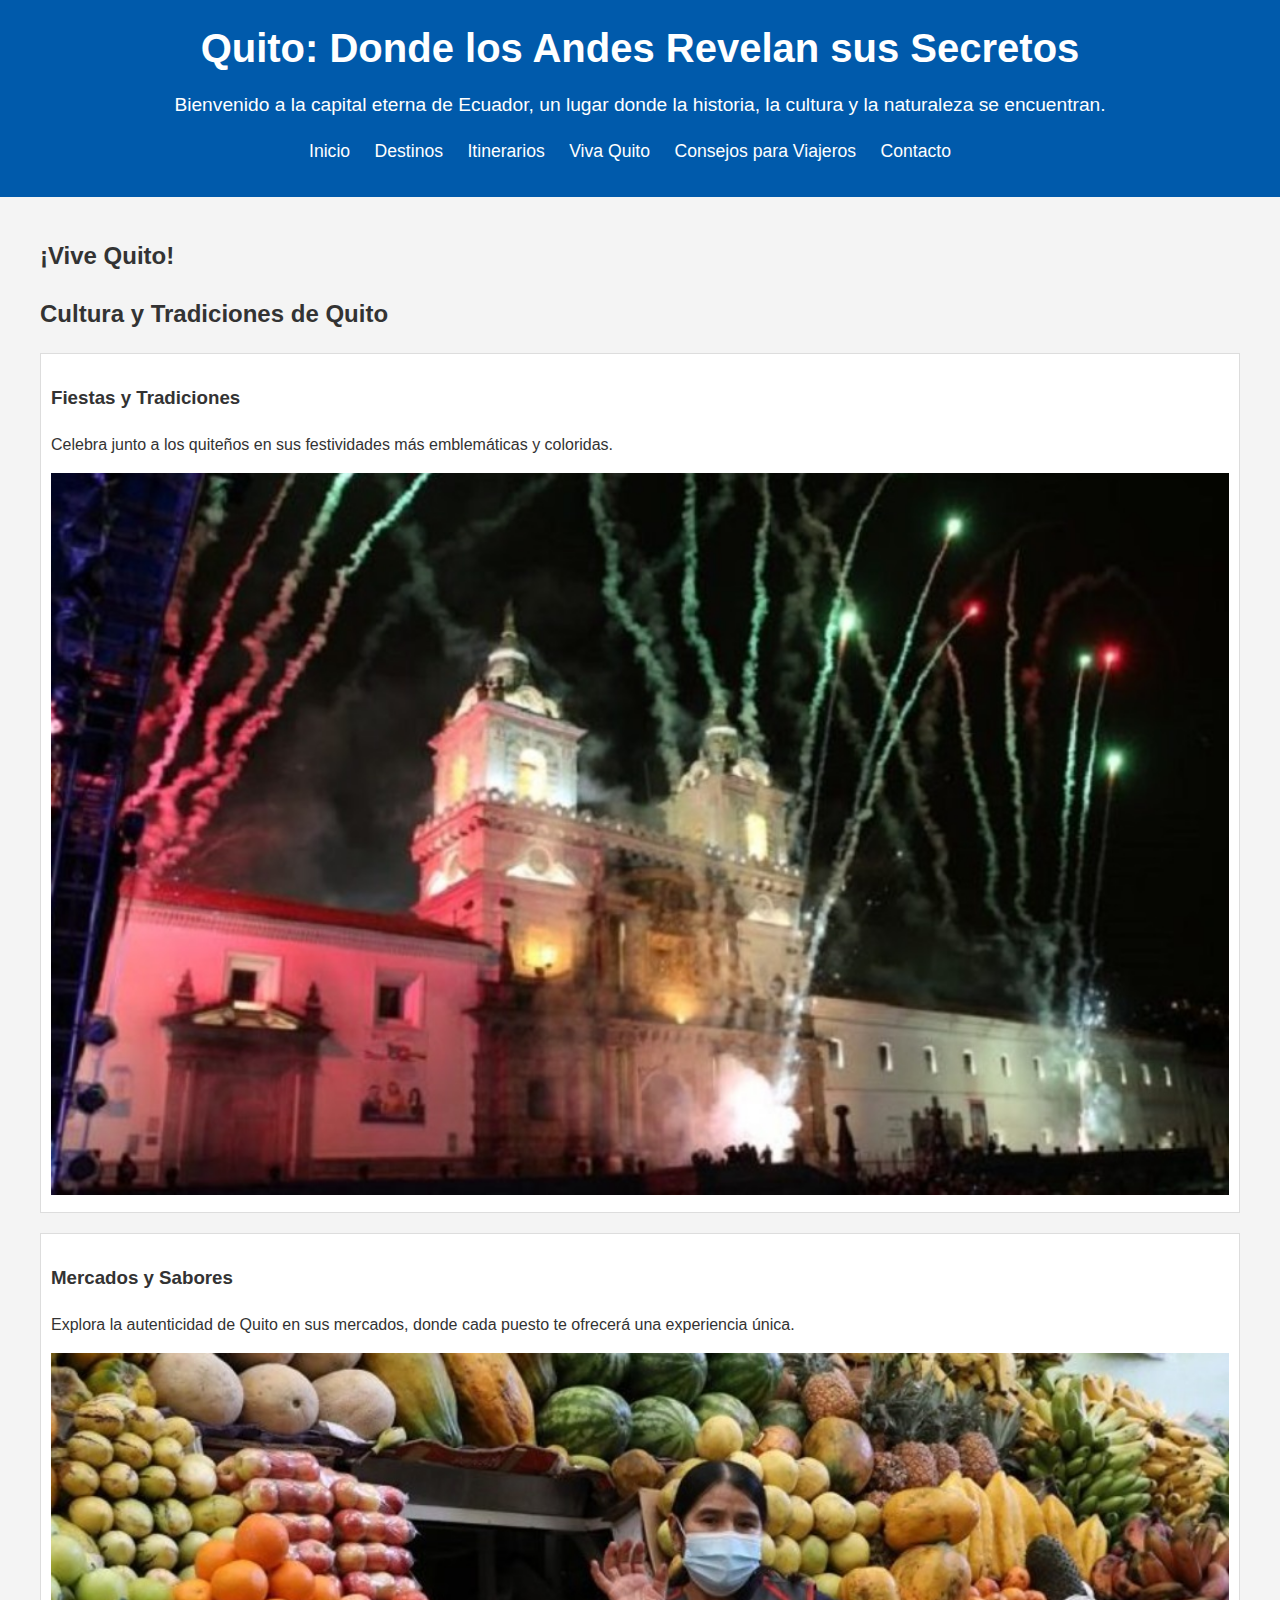
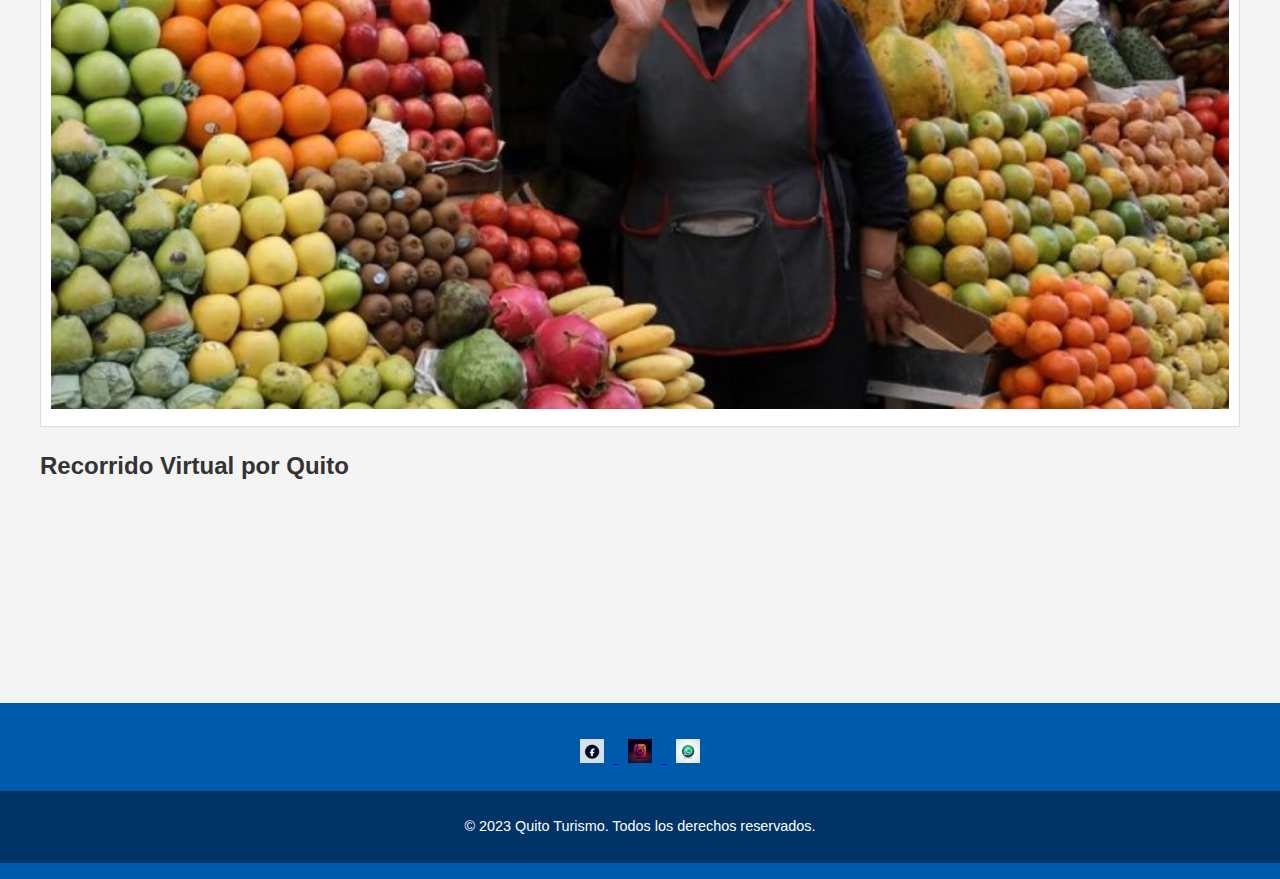
<file: vida-en-quito.html>
<!DOCTYPE html>
<html lang="es">
<head>
    <meta charset="UTF-8">
    <title>Quito Turismo - Destinos</title>
    <link rel="stylesheet" href="estilos.css">
</head>
<body>
    <header>
        <h1>Quito: Donde los Andes Revelan sus Secretos</h1>
        <p>Bienvenido a la capital eterna de Ecuador, un lugar donde la historia, la cultura y la naturaleza se encuentran.</p>
        <nav>
            <ul>
                <li><a href="index.html">Inicio</a></li>
                <li><a href="destinos.html">Destinos</a></li>
                <li><a href="itinerarios.html">Itinerarios</a></li>
                <li><a href="vida-en-quito.html">Viva Quito</a></li>
                <li><a href="consejos-viajeros.html">Consejos para Viajeros</a></li>
                <li><a href="contacto.html">Contacto</a></li>
            </ul>
        </nav>
    </header>
    <main>
        <section>
            <h2>¡Vive Quito!</h2>
        </section>
        <section>
            <h2>Cultura y Tradiciones de Quito</h2> <!-- Encabezado agregado para la sección -->
            <article>
                <h3>Fiestas y Tradiciones</h3>
                <p>Celebra junto a los quiteños en sus festividades más emblemáticas y coloridas.</p>
                <img src="img/fiestas-tradiciones.jpg" alt="Fiestas y Tradiciones">
            </article>
            <article>
                <h3>Mercados y Sabores</h3>
                <p>Explora la autenticidad de Quito en sus mercados, donde cada puesto te ofrecerá una experiencia única.</p>
                <img src="img/mercados-sabores.jpg" alt="Mercados y Sabores">
            </article>
        </section>
        <section>
            <h2>Recorrido Virtual por Quito</h2>
            <iframe class="youtube-video" width="560" height="315" src="https://www.youtube.com/embed/wLt6pPJf1tU?si=_ZGau2DsuVwWXyLZ" title="YouTube video player" allow="accelerometer; autoplay; clipboard-write; encrypted-media; gyroscope; picture-in-picture; web-share" allowfullscreen></iframe>
        </section>
    </main>
    
    <footer>
        <!-- Redes Sociales y Enlaces Útiles -->
        <div class="footer-social">
            <a href="https://www.facebook.com/quito" target="_blank">
                <img src="img/facebook-icon.png" alt="Facebook">
            </a>
            <a href="https://www.instagram.com/quito" target="_blank">
                <img src="img/instagram-icon.png" alt="Instagram">
            </a>
            <a href="https://www.whatsapp.com/quito" target="_blank">
                <img src="img/whatsapp-icon.png" alt="WhatsApp">
            </a>
        </div>
        <div class="footer-legal">
            <p>© 2023 Quito Turismo. Todos los derechos reservados.</p>
        </div>
    </footer>
</body>
</html>
</file>
<file: estilos.css>
/* Estilos Generales */
body {
    font-family: 'Arial', sans-serif;
    margin: 0;
    padding: 0;
    color: #333;
    background-color: #f4f4f4;
    line-height: 1.6;
}

header, footer {
    background-color: #005aab; /* Color azul oscuro para el encabezado y pie de página */
    color: white;
    text-align: center;
    padding: 1em 0;
}

header h1 {
    margin: 0;
    font-size: 2.5em; /* Tamaño más grande para el título principal */
}

header p {
    margin: 10px 0;
    font-size: 1.2em;
}

nav ul {
    list-style-type: none;
    padding: 0;
}

nav ul li {
    display: inline;
    margin-right: 20px;
}

nav a {
    text-decoration: none;
    color: white;
    font-size: 1.1em; /* Tamaño ligeramente mayor para los enlaces de navegación */
}

main {
    padding: 20px;
    max-width: 1200px; /* Ancho máximo para el contenido principal */
    margin: 0 auto; /* Centrar el contenido principal */
}

section {
    margin-bottom: 20px;
}

.youtube-video {
    width: 100%;
    height: auto;
    border: none; /* Eliminar el borde por defecto */
}

/* Estilos para imágenes */
img {
    width: 100%;
    height: auto;
    object-fit: cover; /* Asegura que las imágenes se recorten para ajustarse, manteniendo su aspecto */
}

/* Estilos para artículos */
article {
    margin-bottom: 20px;
    border: 1px solid #ddd; /* Borde sutil para cada artículo */
    padding: 10px;
    background-color: #fff; /* Fondo blanco para mayor legibilidad */
}

/* Botones */
button, .submit-button {
    background-color: #007bff; /* Color azul brillante para los botones */
    color: white;
    border: none;
    padding: 10px 20px;
    text-align: center;
    text-decoration: none;
    display: inline-block;
    font-size: 1em;
    margin: 4px 2px;
    cursor: pointer;
    border-radius: 5px; /* Bordes redondeados para los botones */
    box-shadow: 2px 2px 5px rgba(0,0,0,0.2); /* Sombra ligera para resaltar los botones */
}

button:hover, .submit-button:hover {
    background-color: #0056b3; /* Color de hover más oscuro para los botones */
}

/* Estilos para el formulario de contacto */
.form-group {
    margin-bottom: 15px;
}

.form-group label {
    display: block;
    margin-bottom: 5px;
}

.form-group input[type="text"],
.form-group input[type="email"],
.form-group textarea {
    width: 100%;
    padding: 10px;
    border: 1px solid #ddd;
    border-radius: 5px;
    }

    /* Footer */
.footer-social {
    text-align: center;
    padding: 20px 0;
    }
    
    .footer-social img {
    width: 24px;
    height: 24px;
    margin: 0 10px;
    }
    
    .footer-legal {
    background-color: #003366; /* Color azul más oscuro para el pie de página */
    color: white;
    padding: 10px 0;
    font-size: 0.9em;
    }
    
    /* Media Queries para Responsividad */
    @media (max-width: 768px) {
    nav ul li {
    display: block;
    margin-bottom: 5px;
    }
    header h1 {
        font-size: 2em;
    }
}

@media (max-width: 600px) {
.footer-social, .footer-legal {
text-align: left;
padding: 10px;
}
}
</file>
